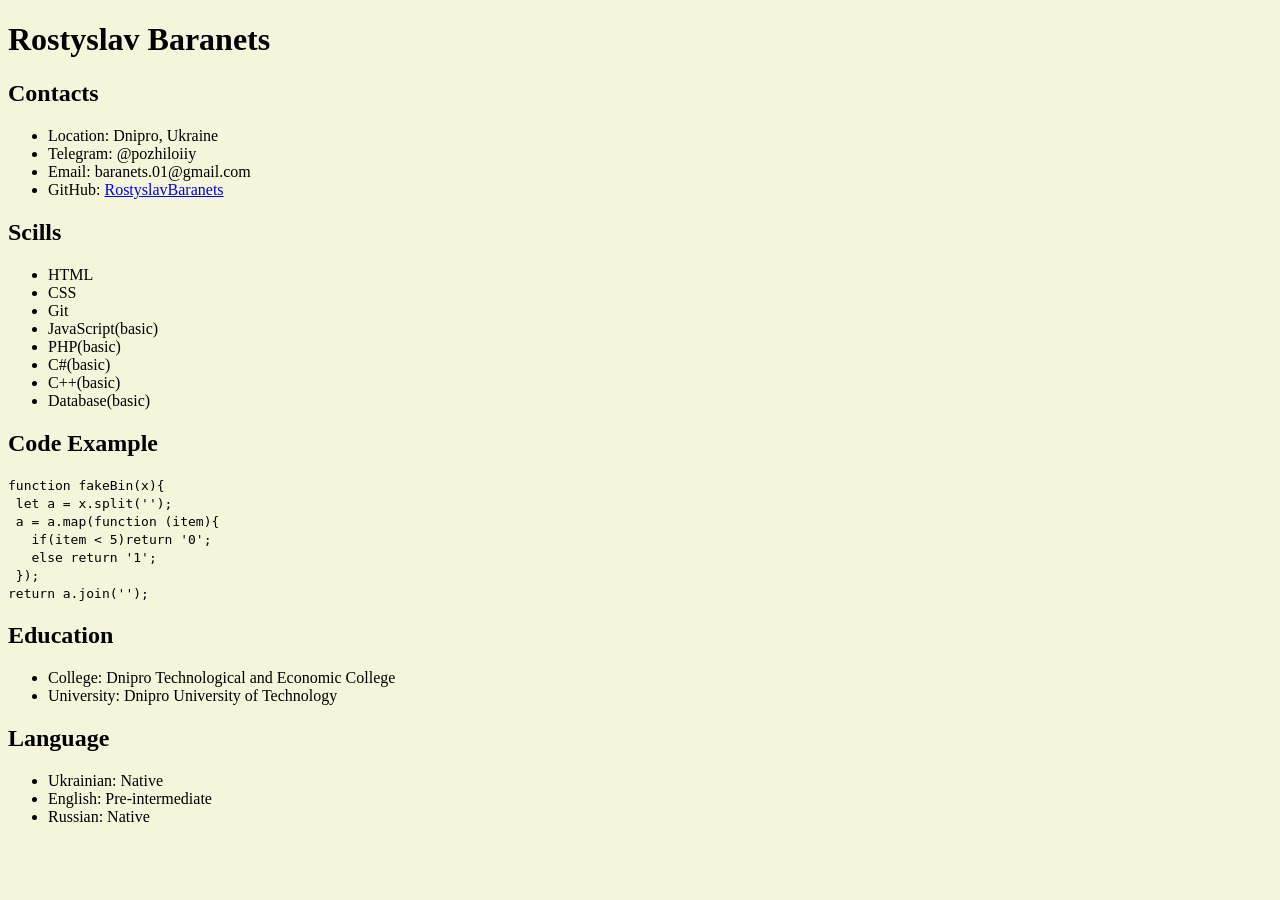
<file: index.html>
<!DOCTYPE html>
<html lang="en">

<head>
    <meta charset="UTF-8">
    <meta http-equiv="X-UA-Compatible" content="IE=edge">
    <link rel="stylesheet" href="style.css">
    <title>Rostyslav Baranets</title>
</head>

<body>
    <h1 class="name">Rostyslav Baranets</h1>
    <div class="contacts">
        <h2 class="contacts-title">Contacts</h2>
        <ul class="contacts-list">
            <li class="contacts-list-item">Location: Dnipro, Ukraine</li>
            <li class="contacts-list-item">Telegram: @pozhiloiiy</li>
            <li class="contacts-list-item">Email: baranets.01@gmail.com</li>
            <li class="contacts-list-item">
                GitHub:
                <a href="https://github.com/RostyslavBaranets" class="list-item-link">RostyslavBaranets</a>
            </li>
        </ul>
    </div>
    <div class="scills">
        <h2 class="scills-title">Scills</h2>
        <ul class="scills-list">
            <li class="scills-list-item">HTML</li>
            <li class="scills-list-item">CSS</li>
            <li class="scills-list-item">Git</li>
            <li class="scills-list-item">JavaScript(basic)</li>
            <li class="scills-list-item">PHP(basic)</li>
            <li class="scills-list-item">C#(basic)</li>
            <li class="scills-list-item">C++(basic)</li>
            <li class="scills-list-item">Database(basic)</li>
        </ul>
    </div>
    <div class="code">
        <h2 class="code-title">Code Example</h2>
        <code class="code-content">
            function fakeBin(x){<br>
            &emsp;let a = x.split('');<br>
            &emsp;a = a.map(function (item){<br>
            &emsp; &emsp;if(item &lt; 5)return '0';<br>
            &emsp; &emsp;else return '1';<br>
            &emsp;});<br>
            return a.join('');
        </code>
    </div>
    <div class="education">
        <h2 class="education-title">Education</h2>
        <ul class="education-list">
            <li class="education-list-item">College: Dnipro Technological and Economic College</li>
            <li class="education-list-item">University: Dnipro University of Technology</li>
        </ul>
    </div>
    <div class="lang">
        <h2 class="lang-title">Language</h2>
        <ul class="lang-list">
            <li class="lang-list-item">Ukrainian: Native</li>
            <li class="lang-list-item">English: Pre-intermediate</li>
            <li class="lang-list-item">Russian: Native</li>
        </ul>
    </div>
</body>

</html>
</file>
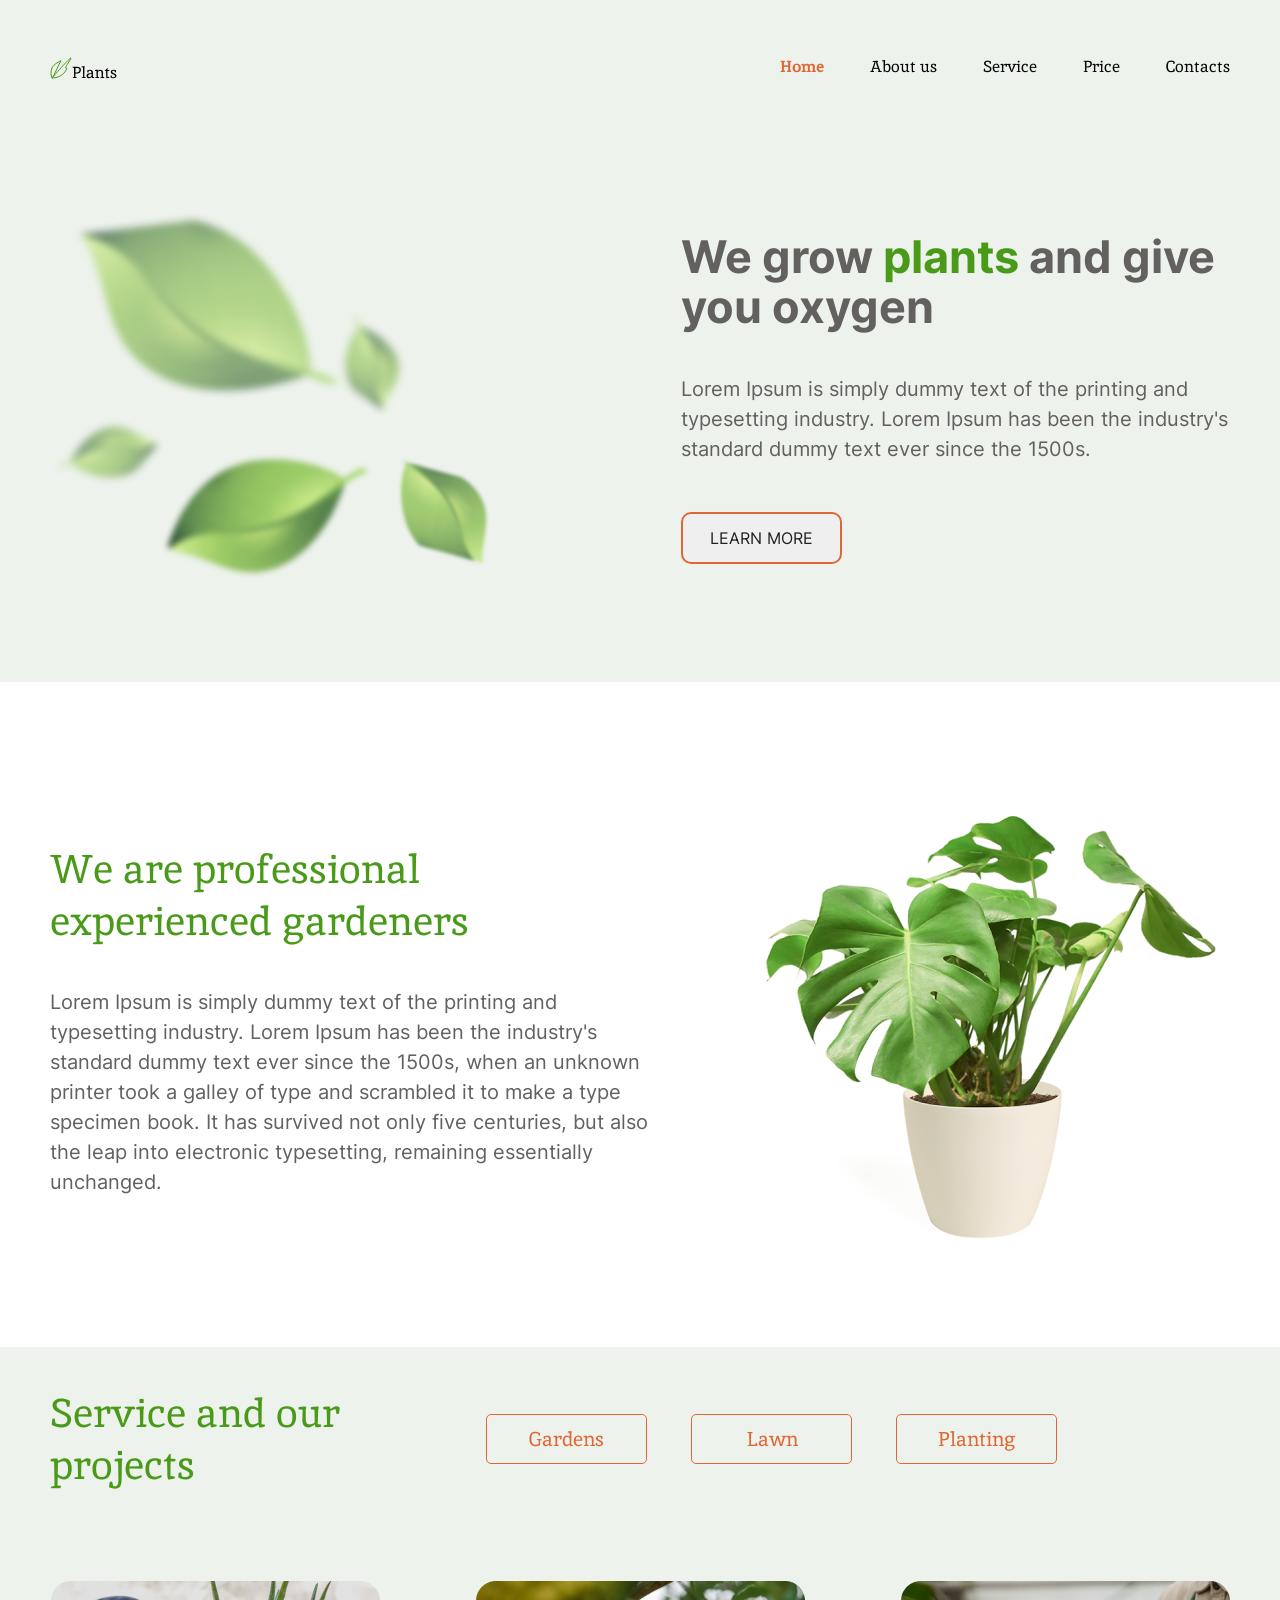
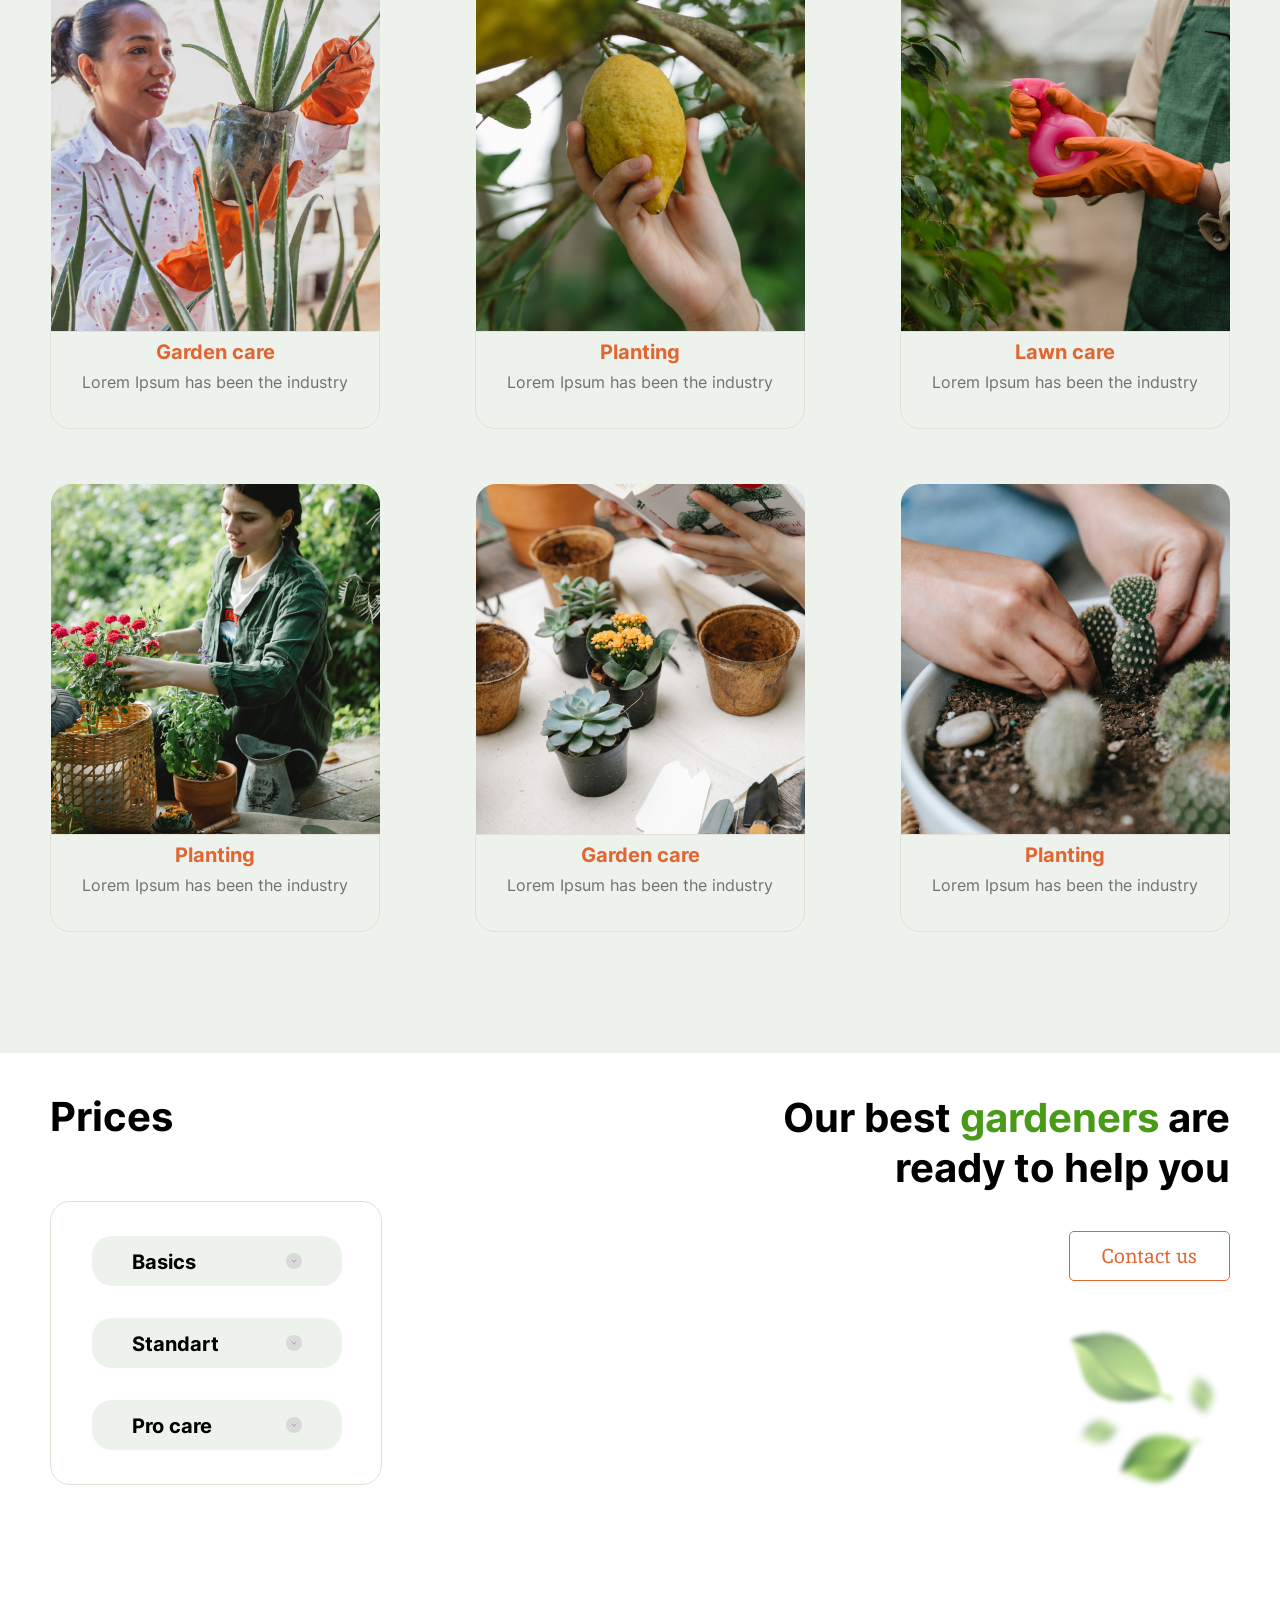
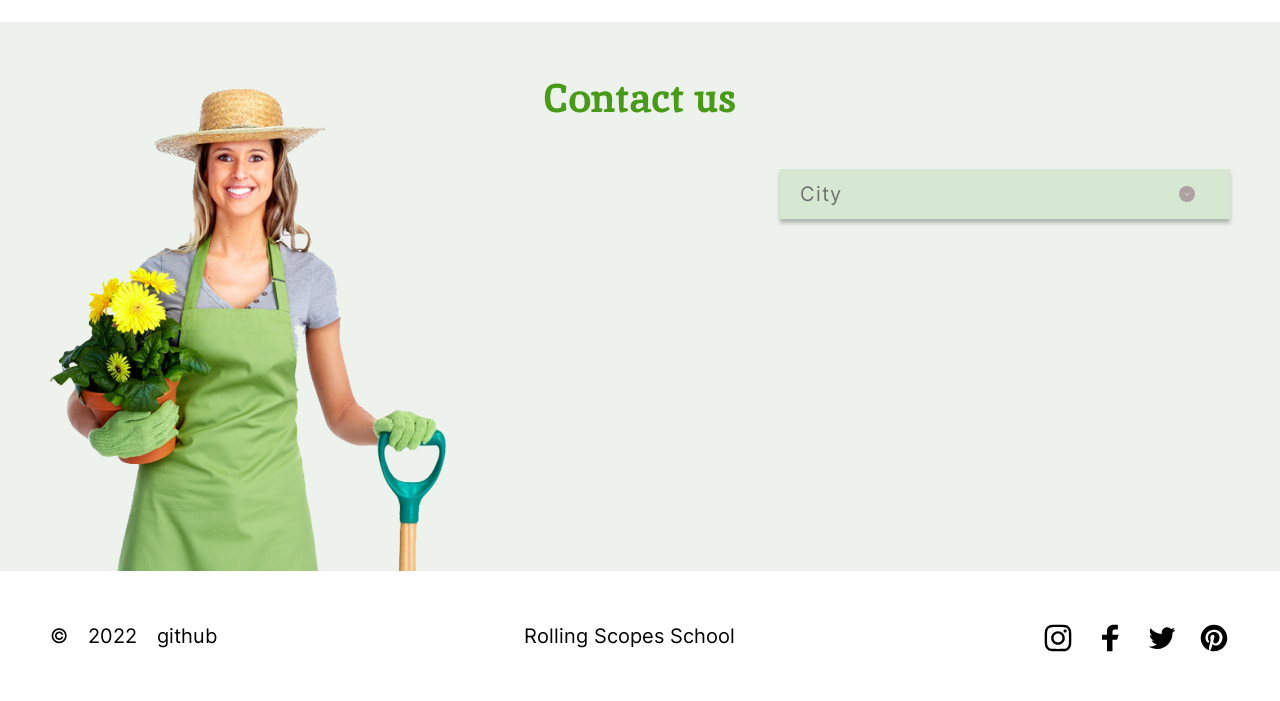
<file: plants/index.html>
<!DOCTYPE html>
<html lang="en">
<head>
    <meta charset="UTF-8">
    <meta http-equiv="X-UA-Compatible" content="IE=edge">
    <meta name="viewport" content="width=device-width, initial-scale=1.0">
    <title>Plants</title>
    <link rel="stylesheet" href="reset.css">
    <link rel="stylesheet" href="style.css">
</head>
<body>
    <!--header start-->
    <header>
        <div class="wrapper">
            <div class="header-wrapper">
                <div class="header-logo">
                    <a href="#!" class="header-logo-link">
                        <img src="./img/logo.svg" alt="Plants" class="header-logo-pic">
                    </a>
                </div>
                <nav class="header-nav">
                    <ul class="header-list">
                        <li class="header-item">
                            <a href="#!" class="header-link-active">Home</a>
                        </li>
                        <li class="header-item">
                            <a href="#!" class="header-link">About us</a>
                        </li>
                            <li class="header-item">
                            <a href="#!" class="header-link">Service</a>
                        </li>
                        <li class="header-item">
                            <a href="#!" class="header-link">Price</a>
                        </li>
                        <li class="header-item">
                            <a href="#!" class="header-link">Contacts</a>
                        </li>
                    </ul>
                </nav>
           </div>
        </div>
    </header>
    <!--header end-->
    <main>
            <!--welcome start-->
            <section class="welcome">
                <div class="wrapper">
                    <div class="welcome-wrapper">
                        <img src="./img/leafs-welcome.png" alt="leafs" class="welcome-img">
                        <div class="welcome-content">
                            <h1 class="welcome-title">
                                We grow <span class="welcome-title-color">plants</span> and give you oxygen
                            </h1>
                            <p class="welcome-subtitle">
                                Lorem Ipsum is simply dummy text of the printing and typesetting industry. Lorem Ipsum has been the industry's standard dummy text ever since the 1500s.
                            </p>
                            <button class="welcome-btn">LEARN MORE</button>
                        </div>
                    </div>
                </div>
            </section>
            <!--welcome end-->

            <!--about start-->
            <section class="about">
                <div class="wrapper">
                    <div class="about-wrapper">
                        <div class="about-content">
                            <h2 class="about-title">
                                We are professional experienced gardeners
                            </h2>
                            <p class="about-subtitle">
                                Lorem Ipsum is simply dummy text of the printing and typesetting industry. Lorem Ipsum has been the industry's standard dummy text ever since the 1500s, when an unknown printer took a galley of type and scrambled it to make a type specimen book. It has survived not only five centuries, but also the leap into electronic typesetting, remaining essentially unchanged. 
                            </p>
                        </div>
                        <img src="./img/houseplant.png" alt="House plant" class="about-img">
                    </div>
                </div>    
            </section>
            <!--about end-->

            <!--service start-->
            <section class="service">
                <div class="wrapper">
                    <div class="services-content">
                        <h2 class="services-title">
                            Service and our projects
                        </h2>
                        <div class="services-btns">
                            <button class="btn services-btn">Gardens</button>
                            <button class="btn services-btn">Lawn</button>
                            <button class="btn">Planting</button>
                        </div>
                    </div>
                    <div class="services">
                        <div class="service-item">
                            <img src="./img/garden-care.png" alt="garden care" class="service-pic">
                            <div class="service-content">
                                <h4 class="service-title">
                                    Garden care
                                </h4>
                                <p class="service-subtitle">
                                    Lorem Ipsum has been the industry
                                </p>
                            </div>
                        </div>
                        <div class="service-item">
                            <img src="./img/planting.png" alt="planting" class="service-pic">
                            <div class="service-content">
                                <h4 class="service-title">
                                    Planting
                                </h4>
                                <p class="service-subtitle">
                                    Lorem Ipsum has been the industry
                                </p>
                            </div>
                        </div>
                        <div class="service-item">
                            <img src="./img/lawn-care.png" alt="lawn care" class="service-pic">
                            <div class="service-content">
                                <h4 class="service-title">
                                    Lawn care
                                </h4>
                                <p class="service-subtitle">
                                    Lorem Ipsum has been the industry
                                </p>
                            </div>
                        </div>
                        <div class="service-item">
                            <img src="./img/planting2.png" alt="planting2" class="service-pic">
                            <div class="service-content">
                                <h4 class="service-title">
                                    Planting
                                </h4>
                                <p class="service-subtitle">
                                    Lorem Ipsum has been the industry
                                </p>
                            </div>
                        </div>
                        <div class="service-item">
                            <img src="./img/garden-care2.png" alt="garden care2" class="service-pic">
                            <div class="service-content">
                                <h4 class="service-title">
                                    Garden care
                                </h4>
                                <p class="service-subtitle">
                                    Lorem Ipsum has been the industry
                                </p>
                            </div>
                        </div>
                        <div class="service-item">
                            <img src="./img/planting3.png" alt="planting3" class="service-pic">
                            <div class="service-content">
                                <h4 class="service-title">
                                    Planting
                                </h4>
                                <p class="service-subtitle">
                                    Lorem Ipsum has been the industry
                                </p>
                            </div>
                        </div>
                    </div>
                </div>
            </section>
            <!--service end-->

            <!--prices start-->
            <section class="prices">
                <div class="wrapper">
                    <div class="prices-wrapper">
                        <div class="prices-content">
                            <h2 class="prices-title1">
                                Prices
                            </h2>
                            <div class="prices-accordion">
                                <div class="prices-items">
                                    <div class="prices-item">
                                        <div class="prices-item-header">
                                            Basics
                                        </div>
                                    </div>
                                    <div class="prices-item">
                                        <div class="prices-item-header">
                                            Standart
                                        </div>
                                    </div>
                                    <div class="prices-item">
                                        <div class="prices-item-header">
                                            Pro care
                                        </div>
                                    </div>
                                </div>
                            </div>
                        </div>
                        <div class="prices-help">
                            <h2 class="prices-title2">
                                Our best <span class="welcome-title-color">gardeners</span> are ready to help you
                            </h2>
                            <button class="btn prices-btn">Contact  us</button>
                            <img src="./img/leafs-prices.png" alt="leafs" class="prices_leafs">
                        </div>
                    </div>
                </div>
            </section>
            <!--prices end-->

            <!--contact start-->
            <section class="contact">
                <div class="wrapper">
                    <h2 class="contact-title">Contact us</h2>
                    <div class="contact-wrapper">
                        <img src="./img/contact_woman.png" alt="contact woman" class="contact-pic">
                        <div class="contact-accordion">
                            <div class="contact-item">
                                <div class="contact-item-header">
                                    City
                                </div>
                            </div>
                        </div>
                    </div>
                </div>
            </section>
            <!--contact end-->
    </main>

    <!--footer start-->
    <footer>
        <div class="wrapper">
            <div class="footer-wrapper">
                <div class="footer-data">©&emsp;2022&emsp;github</div>
                <div class="footer-data">Rolling Scopes School</div>
                <ul class="footer-data footer-list">
                    <li class="footer-item">
                        <a href="https://rs.school/js-stage0/" class="footer-link">
                            <img src="./img/inst.svg" alt="instagram" class="footer-link-icon">
                        </a>
                    </li>
                    <li class="footer-item">
                        <a href="https://github.com/RostyslavBaranets" class="footer-link">
                            <img src="./img/fb.svg" alt="facebook" class="footer-link-icon">
                        </a>
                    </li>
                    <li class="footer-item">
                        <a href="https://github.com/RostyslavBaranets" class="footer-link">
                            <img src="./img/tw.svg" alt="twiter" class="footer-link-icon">
                        </a>
                    </li>
                    <li class="footer-item">
                        <a href="https://rs.school/js-stage0/" class="footer-link">
                            <img src="./img/pinterest.svg" alt="pinterest" class="footer-link-icon">
                        </a>
                    </li>
                </ul>
            </div>
        </div>
    </footer>
    <!--footer end-->
</body>
</html>
</file>
<file: style.css>
body {
    background-color: beige;
}
</file>
<file: plants/style.css>
/* inter-regular - latin */
@font-face {
    font-family: 'Inter';
    font-style: normal;
    font-weight: 400;
    src: local(''),
         url('fonts/inter-v12-latin-regular.woff2') format('woff2'), /* Chrome 26+, Opera 23+, Firefox 39+ */
         url('fonts/inter-v12-latin-regular.woff') format('woff'); /* Chrome 6+, Firefox 3.6+, IE 9+, Safari 5.1+ */
}
/* inter-700 - latin */
  @font-face {
    font-family: 'Inter';
    font-style: normal;
    font-weight: 700;
    src: local(''),
         url('fonts/inter-v12-latin-700.woff2') format('woff2'), /* Chrome 26+, Opera 23+, Firefox 39+ */
         url('fonts/inter-v12-latin-700.woff') format('woff'); /* Chrome 6+, Firefox 3.6+, IE 9+, Safari 5.1+ */
}

/* inika-regular - latin */
@font-face {
    font-family: 'Inika';
    font-style: normal;
    font-weight: 400;
    src: local(''),
         url('fonts/inika-v21-latin-regular.woff2') format('woff2'), /* Chrome 26+, Opera 23+, Firefox 39+ */
         url('fonts/inika-v21-latin-regular.woff') format('woff'); /* Chrome 6+, Firefox 3.6+, IE 9+, Safari 5.1+ */
}

/* inika-700 - latin */
@font-face {
    font-family: 'Inika';
    font-style: normal;
    font-weight: 700;
    src: local(''),
         url('fonts/inika-v21-latin-700.woff2') format('woff2'), /* Chrome 26+, Opera 23+, Firefox 39+ */
         url('fonts/inika-v21-latin-700.woff') format('woff'); /* Chrome 6+, Firefox 3.6+, IE 9+, Safari 5.1+ */
  }

html{
    box-sizing: border-box;
}

*,
*::before,
*::after{
    box-sizing: inherit;
}

body{
    font-family: 'Inter';
    font-style: normal;
    font-weight: 400;
    font-size: 20px;
    line-height: 30px;
    color: #636060;
    background-color: #EDF2EC;
}

.wrapper{
    max-width: 1220px;
    padding: 0 20px;
    margin: 0 auto;
}

.btn{
    border: 1px solid #E06733;
    border-radius: 5px;
    width: 161px;
    height: 50px;
    font-family: 'Inika';
    font-style: normal;
    font-weight: 400;
    font-size: 20px;
    line-height: 26px;
    color: #E06733;
    align-items: center;
    text-align: center;
    background-color: transparent;
}

.btn:hover,
.btn:focus{
    color: #fff;
    background-color: #E06733;
}

.btn:active{
    opacity: .75;
}

/*header styles start*/

.header-wrapper{
    display: flex;
    flex-wrap: wrap;
    align-items: center;
    justify-content: space-between;
    padding: 42px 0;
}

.header-list{
    display: flex;
    flex-wrap: wrap;
}

.header-item{
    margin-right: 46px;
}

.header-item:last-child{
    margin-right: 0;
}

.header-link{
    font-family: 'Inika';
    font-style: normal;
    font-weight: 400;
    font-size: 16px;
    line-height: 50px;
    color: #010201;
    text-decoration: none;
}

.header-link:hover,
.header-link:focus{
    opacity: .75;
}

.header-link:active{
    font-weight: 700;
    color: #E06733;
}

.header-link-active{
    font-family: 'Inika';
    font-style: normal;
    font-weight: 700;
    font-size: 16px;
    line-height: 50px;
    color: #E06733;
    text-decoration: none;
}

.header-link-active:hover,
.header-link-active:focus{
    opacity: .75;
}

/*header styles end*/

/*welcome styles start*/

.welcome{
    padding: 62px 0;
}

.welcome-wrapper{
    display: flex;
    flex-wrap: wrap;
    justify-content: space-between;
}

.welcome-content{
    max-width: 549px;
    padding-top: 36px;
}

.welcome-title{
    font-weight: 700;
    font-size: 45px;
    line-height: 50px;
    padding-bottom: 42px;
}

.welcome-title-color{
    color: #499A18;
}

.welcome-subtitle{
    padding-bottom: 48px;
}

.welcome-btn{
    border: 2px solid #E06733;
    border-radius: 10px;
    padding: 14px 27px;
    font-family: 'Inter';
    font-style: normal;
    font-size: 16px;
    line-height: 20px;
}

.welcome-btn:hover,
.welcome-btn:focus{
    color: #fff;
    background-color: #E06733;
}

.welcome-btn:active{
    opacity: .75;
}

/*welcome styles end*/

/*about styles start*/

.about{
    padding: 93px 0;
    background-color: #fff;
}

.about-wrapper{
    display: flex;
    flex-wrap: wrap;
    justify-content: space-between;
}

.about-content{
    max-width: 605px;
    padding-top: 68px;
}

.about-title{
    font-family: 'Inika';
    font-style: normal;
    font-weight: 400;
    font-size: 40px;
    line-height: 52px;
    color: #499A18;
    max-width: 463px;
    padding-bottom: 40px;
}
/*about styles end*/

/*service styles start*/

.service{
    padding-top: 40px;
}

.services-content{
    display: flex;
    flex-wrap: wrap;
    justify-content: space-between;
    max-width: 1007px;
    align-items: center;
    padding-bottom: 90px;
}

.services-title{
    font-family: 'Inika';
    font-style: normal;
    font-weight: 400;
    font-size: 40px;
    line-height: 52px;
    color: #499A18;
    max-width: 306px;
}

.services-btn{
    margin-right: 38px;
}

.services{
    display: flex;
    flex-wrap: wrap;
    justify-content: space-between;
    padding-bottom: 66px;
}

.service-item{
   margin-bottom: 55px;
}

.service-content{
    border: 1px solid #E3E1D5;
    text-align: center;
    border-radius: 0px 0px 20px 20px;
}

.service-title{
    padding: 10px 0;
    font-weight: 700;
    line-height: 20px;
    color: #E06733;
}

.service-subtitle{
    padding-bottom: 36px;
    font-size: 16px;
    line-height: 20px;
    color: #717171;
}
/*service styles end*/

/*prices styles start*/

.prices{
    background-color: #fff;
}

.prices-wrapper{
    display: flex;
    flex-wrap: wrap;
    justify-content: space-between;
    padding-top: 40px;
    padding-bottom: 115px;
}

.prices-help{
    display: flex;
    flex-direction: column;
    align-items: flex-end;
}

.prices-title2{
    font-weight: 700;
    font-size: 40px;
    line-height: 50px;
    text-align: right;
    color: #000000;
    max-width: 452px;
    padding-bottom: 38px;
}

.prices-btn{
    margin-bottom: 39px;
}

.prices-title1{
    font-weight: 700;
    font-size: 40px;
    line-height: 48px;
    color: #000000;
    padding-bottom: 60px;
}

.prices-accordion{
    border: 1px solid #E3E1D5;
    border-radius: 20px;
    max-width: 332px;
}

.prices-items{
    width: 250px;
    margin: 34px 41px;
}

.prices-item{
    margin-bottom: 32px;
    border-radius: 20px;
    background-color: #EDF2EC;
}

.prices-item:last-child{
    margin-bottom: 0;
}

.prices-item-header{
    padding: 16px 40px;
    background: transparent url(./img/accordion-btn.svg) no-repeat right 40px center;
    height: 50px;
    font-weight: 700;
    font-size: 20px;
    line-height: 20px;
    color: #000000;
    cursor: pointer;
}

/*contact styles start*/

.contact-title{
    position: relative;
    top: 50px;
    font-family: 'Inika';
    font-style: normal;
    font-weight: 700;
    font-size: 40px;
    line-height: 52px;
    color: #499A18;
    text-align: center;
}

.contact-wrapper{
    display: flex;
    flex-wrap: wrap;
    justify-content: space-between;
}

.contact-accordion{
    padding-top: 95px;
    width: 450px;
}

.contact-item{
    background: #D6E7D2;
    box-shadow: 0px 4px 4px rgba(0, 0, 0, 0.25);
}

.contact-item-header{
    display: flex;
    align-items: center;
    padding-left: 20px;
    height: 50px;
    font-size: 20px;
    line-height: 40px;
    letter-spacing: 0.05em;
    color: #717171;
    cursor: pointer;
    background: transparent url(./img/accordion-btn2.svg) no-repeat right 35px center; ;
}

/*contact styles end*/

/*footer styles start*/

footer{
    background-color: #fff;
    font-size: 20px;
    line-height: 50px;
    color: #000000;
}

.footer-wrapper{
    display: flex;
    flex-wrap: wrap;
    justify-content: space-between;
    
}

.footer-data{
    padding: 40px 0;
}

.footer-list{
    display: flex;
}

.footer-item{
    padding-right: 20px;
}

.footer-item:last-child{
    padding-right: 0;
}
/*footer styles end*/
</file>
